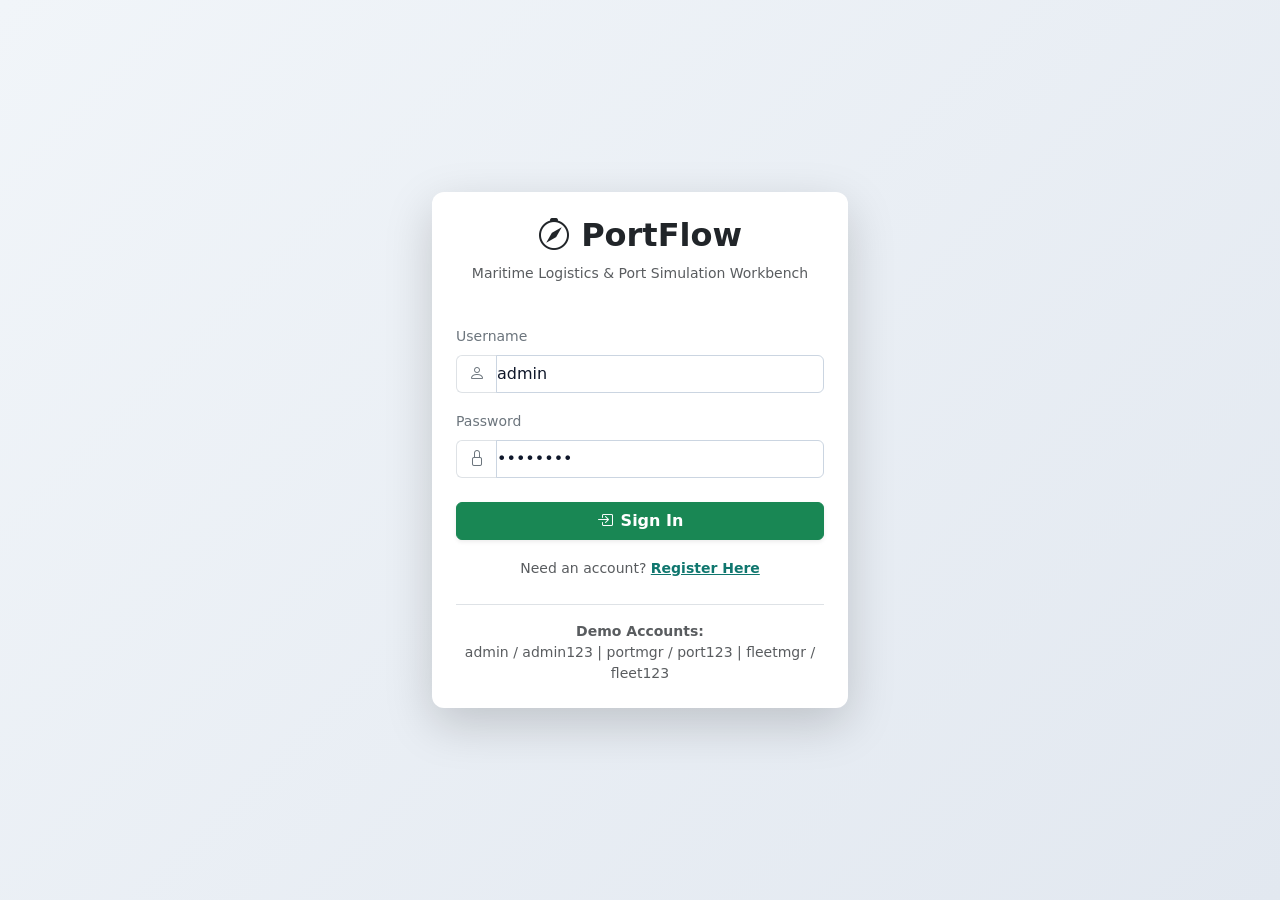
<file: frontend/index.html>
<!DOCTYPE html>
<html lang="en" data-theme="light">
<head>
  <meta charset="UTF-8">
  <meta name="viewport" content="width=device-width, initial-scale=1.0">
  <title>PortFlow - Maritime Logistics & Port Simulation</title>
  <link rel="stylesheet" href="https://cdn.jsdelivr.net/npm/bootstrap@5.3.0/dist/css/bootstrap.min.css">
  <link rel="stylesheet" href="https://cdn.jsdelivr.net/npm/bootstrap-icons@1.10.5/font/bootstrap-icons.css">
  <link rel="stylesheet" href="css/styles.css?v=3.0">
</head>
<body class="d-flex align-items-center justify-content-center min-vh-100" style="background: linear-gradient(135deg, #f1f5f9 0%, #e2e8f0 100%);">

  <div class="container" style="max-width: 440px;">
    <div class="card glass-card p-4 shadow-lg border-0">
      <div class="text-center mb-4">
        <h2 class="fw-bold text-dark"><i class="bi bi-compass text-teal"></i> PortFlow</h2>
        <p class="text-muted small">Maritime Logistics & Port Simulation Workbench</p>
      </div>

      <form id="loginForm">
        <div class="mb-3">
          <label class="form-label text-secondary small font-weight-semibold">Username</label>
          <div class="input-group">
            <span class="input-group-text bg-white border-end-0 text-secondary"><i class="bi bi-person"></i></span>
            <input type="text" id="loginUsername" class="form-control border-start-0 ps-0" placeholder="Enter username" required value="admin">
          </div>
        </div>

        <div class="mb-4">
          <label class="form-label text-secondary small font-weight-semibold">Password</label>
          <div class="input-group">
            <span class="input-group-text bg-white border-end-0 text-secondary"><i class="bi bi-lock"></i></span>
            <input type="password" id="loginPassword" class="form-control border-start-0 ps-0" placeholder="Enter password" required value="admin123">
          </div>
        </div>

        <button type="submit" class="btn btn-success w-100 py-2.5 fw-semibold shadow-sm"><i class="bi bi-box-arrow-in-right me-2"></i>Sign In</button>
      </form>

      <div class="text-center mt-3">
        <small class="text-muted">Need an account? <a href="#" data-bs-toggle="modal" data-bs-target="#registerModal" class="text-teal fw-semibold">Register Here</a></small>
      </div>

      <div class="mt-4 pt-3 border-top text-center text-muted small">
        <strong>Demo Accounts:</strong><br>
        admin / admin123 | portmgr / port123 | fleetmgr / fleet123
      </div>
    </div>
  </div>

  <!-- Register Modal -->
  <div class="modal fade" id="registerModal" tabindex="-1">
    <div class="modal-dialog modal-dialog-centered">
      <div class="modal-content shadow-lg">
        <div class="modal-header">
          <h5 class="modal-title"><i class="bi bi-person-plus"></i> Register User</h5>
          <button type="button" class="btn-close" data-bs-dismiss="modal"></button>
        </div>
        <form id="registerForm">
          <div class="modal-body">
            <div class="mb-3">
              <label class="form-label">Username</label>
              <input type="text" id="regUsername" class="form-control" required>
            </div>
            <div class="mb-3">
              <label class="form-label">Email</label>
              <input type="email" id="regEmail" class="form-control" required>
            </div>
            <div class="mb-3">
              <label class="form-label">Password</label>
              <input type="password" id="regPassword" class="form-control" required>
            </div>
            <div class="mb-3">
              <label class="form-label">Role</label>
              <select id="regRole" class="form-select">
                <option value="Viewer">Viewer</option>
                <option value="Fleet Manager">Fleet Manager</option>
                <option value="Port Manager">Port Manager</option>
                <option value="Administrator">Administrator</option>
              </select>
            </div>
          </div>
          <div class="modal-footer">
            <button type="button" class="btn btn-light" data-bs-dismiss="modal">Cancel</button>
            <button type="submit" class="btn btn-success">Create Account</button>
          </div>
        </form>
      </div>
    </div>
  </div>

  <script src="https://cdn.jsdelivr.net/npm/bootstrap@5.3.0/dist/js/bootstrap.bundle.min.js"></script>
  <script src="js/config.js?v=3.0"></script>
  <script src="js/auth.js?v=3.0"></script>
  <script src="js/api.js?v=3.0"></script>
  <script src="js/app.js?v=3.0"></script>
  <script src="js/pages/login.js?v=3.0"></script>
</body>
</html>
</file>
<file: frontend/css/styles.css>
:root {
  --bg-color: #f8fafc;
  --surface-color: #ffffff;
  --card-bg: #ffffff;
  --accent-color: #0f766e; /* Deep Maritime Teal (Zero Blue) */
  --accent-hover: #115e59;
  --text-primary: #0f172a;
  --text-secondary: #64748b;
  --border-color: #e2e8f0;
  --sidebar-width: 260px;
  --header-height: 70px;
  --shadow-sm: 0 1px 3px rgba(0, 0, 0, 0.05), 0 1px 2px rgba(0, 0, 0, 0.1);
  --shadow-md: 0 4px 12px rgba(0, 0, 0, 0.06);
}

[data-theme="dark"] {
  --bg-color: #0f172a;
  --surface-color: #1e293b;
  --card-bg: rgba(30, 41, 59, 0.85);
  --accent-color: #14b8a6;
  --accent-hover: #0d9488;
  --text-primary: #f8fafc;
  --text-secondary: #94a3b8;
  --border-color: #334155;
  --shadow-sm: 0 4px 20px rgba(0, 0, 0, 0.2);
  --shadow-md: 0 8px 30px rgba(0, 0, 0, 0.3);
}

body {
  background-color: var(--bg-color);
  color: var(--text-primary);
  font-family: 'Inter', system-ui, -apple-system, sans-serif;
  margin: 0;
  padding: 0;
  overflow-x: hidden;
  transition: background-color 0.3s ease, color 0.3s ease;
}

/* ========================================== */
/* ABSOLUTE ZERO-BLUE OVERRIDES FOR BOOTSTRAP */
/* ========================================== */

/* Links */
a, a:hover, a:focus, a:visited {
  color: #0f766e !important;
}

/* Buttons */
.btn-primary, .btn-info {
  background-color: #0f766e !important;
  border-color: #0f766e !important;
  color: #ffffff !important;
}
.btn-primary:hover, .btn-primary:focus, .btn-primary:active,
.btn-info:hover, .btn-info:focus, .btn-info:active {
  background-color: #115e59 !important;
  border-color: #115e59 !important;
  color: #ffffff !important;
}

.btn-outline-primary, .btn-outline-info {
  color: #0f766e !important;
  border-color: #0f766e !important;
  background-color: transparent !important;
}
.btn-outline-primary:hover, .btn-outline-primary:focus, .btn-outline-primary:active,
.btn-outline-info:hover, .btn-outline-info:focus, .btn-outline-info:active {
  background-color: #0f766e !important;
  border-color: #0f766e !important;
  color: #ffffff !important;
}

/* Backgrounds */
.bg-primary, .bg-info {
  background-color: #0f766e !important;
  color: #ffffff !important;
}

/* Text */
.text-primary, .text-info {
  color: #0f766e !important;
}

/* Borders */
.border-primary, .border-info {
  border-color: #0f766e !important;
}

/* Progress Bars */
.progress-bar {
  background-color: #0f766e !important;
}

/* Form Controls & Checkboxes */
.form-check-input:checked {
  background-color: #0f766e !important;
  border-color: #0f766e !important;
}

.form-control:focus, .form-select:focus {
  border-color: #0f766e !important;
  box-shadow: 0 0 0 3px rgba(15, 118, 110, 0.15) !important;
}

/* Pagination */
.page-item.active .page-link {
  background-color: #0f766e !important;
  border-color: #0f766e !important;
  color: #ffffff !important;
}
.page-link {
  color: #0f766e !important;
}

/* Layout */
#wrapper {
  display: flex;
  width: 100vw;
  height: 100vh;
  overflow: hidden;
}

#sidebar {
  width: var(--sidebar-width);
  background-color: var(--surface-color);
  border-right: 1px solid var(--border-color);
  display: flex;
  flex-direction: column;
  transition: all 0.3s ease;
  z-index: 1000;
}

.brand-header {
  height: var(--header-height);
  display: flex;
  align-items: center;
  padding: 0 1.5rem;
  font-weight: 700;
  font-size: 1.35rem;
  color: var(--accent-color);
  border-bottom: 1px solid var(--border-color);
}

.brand-header i {
  margin-right: 0.75rem;
  font-size: 1.6rem;
}

.sidebar-nav {
  list-style: none;
  padding: 1rem 0;
  margin: 0;
  flex-grow: 1;
  overflow-y: auto;
}

.sidebar-nav .nav-item a {
  display: flex;
  align-items: center;
  padding: 0.8rem 1.5rem;
  color: var(--text-secondary) !important;
  text-decoration: none;
  font-weight: 500;
  border-left: 3px solid transparent;
  transition: all 0.2s ease;
}

.sidebar-nav .nav-item a i {
  width: 24px;
  font-size: 1.15rem;
  margin-right: 0.75rem;
}

.sidebar-nav .nav-item a:hover,
.sidebar-nav .nav-item.active a {
  color: var(--accent-color) !important;
  background-color: rgba(15, 118, 110, 0.08) !important;
  border-left-color: var(--accent-color) !important;
  font-weight: 600;
}

#main-content {
  flex-grow: 1;
  display: flex;
  flex-direction: column;
  overflow: hidden;
}

.top-navbar {
  height: var(--header-height);
  background-color: var(--surface-color);
  border-bottom: 1px solid var(--border-color);
  display: flex;
  align-items: center;
  justify-content: space-between;
  padding: 0 1.5rem;
}

.content-body {
  flex-grow: 1;
  padding: 1.5rem;
  overflow-y: auto;
}

/* Cards */
.glass-card {
  background: var(--card-bg);
  border: 1px solid var(--border-color);
  border-radius: 12px;
  box-shadow: var(--shadow-sm);
  transition: transform 0.2s ease, box-shadow 0.2s ease;
}

.glass-card:hover {
  transform: translateY(-2px);
  box-shadow: var(--shadow-md);
}

.stat-card {
  padding: 1.25rem;
  display: flex;
  align-items: center;
}

.stat-icon {
  width: 54px;
  height: 54px;
  border-radius: 12px;
  display: flex;
  align-items: center;
  justify-content: center;
  font-size: 1.5rem;
  margin-right: 1rem;
}

.stat-icon.primary { background: rgba(15, 118, 110, 0.12); color: #0f766e; }
.stat-icon.success { background: rgba(16, 185, 129, 0.12); color: #10b981; }
.stat-icon.warning { background: rgba(245, 158, 11, 0.12); color: #f59e0b; }
.stat-icon.danger { background: rgba(239, 68, 68, 0.12); color: #ef4444; }

/* Status Badges */
.badge-status {
  padding: 0.35em 0.7em;
  border-radius: 50rem;
  font-size: 0.8rem;
  font-weight: 600;
}
.badge-docked { background-color: rgba(16, 185, 129, 0.15); color: #047857; }
.badge-transit { background-color: rgba(15, 118, 110, 0.15); color: #0f766e; }
.badge-maintenance { background-color: rgba(239, 68, 68, 0.15); color: #b91c1c; }

/* Tables */
.table {
  color: var(--text-primary);
  border-color: var(--border-color);
}
.table th {
  background-color: rgba(241, 245, 249, 0.6);
  color: var(--text-secondary);
  font-weight: 600;
  text-transform: uppercase;
  font-size: 0.75rem;
  letter-spacing: 0.5px;
}

/* Modals */
.modal-content {
  background-color: var(--surface-color);
  color: var(--text-primary);
  border: 1px solid var(--border-color);
}

.form-control, .form-select {
  background-color: #ffffff !important;
  color: #0f172a !important;
  border: 1px solid #cbd5e1 !important;
}

/* Canvas */
#simCanvas {
  background-color: #0b1329;
  border: 1px solid var(--border-color);
  border-radius: 12px;
  box-shadow: inset 0 0 20px rgba(0,0,0,0.4);
  cursor: crosshair;
}

/* Toast Container */
#toastContainer {
  position: fixed;
  bottom: 20px;
  right: 20px;
  z-index: 9999;
}
</file>
